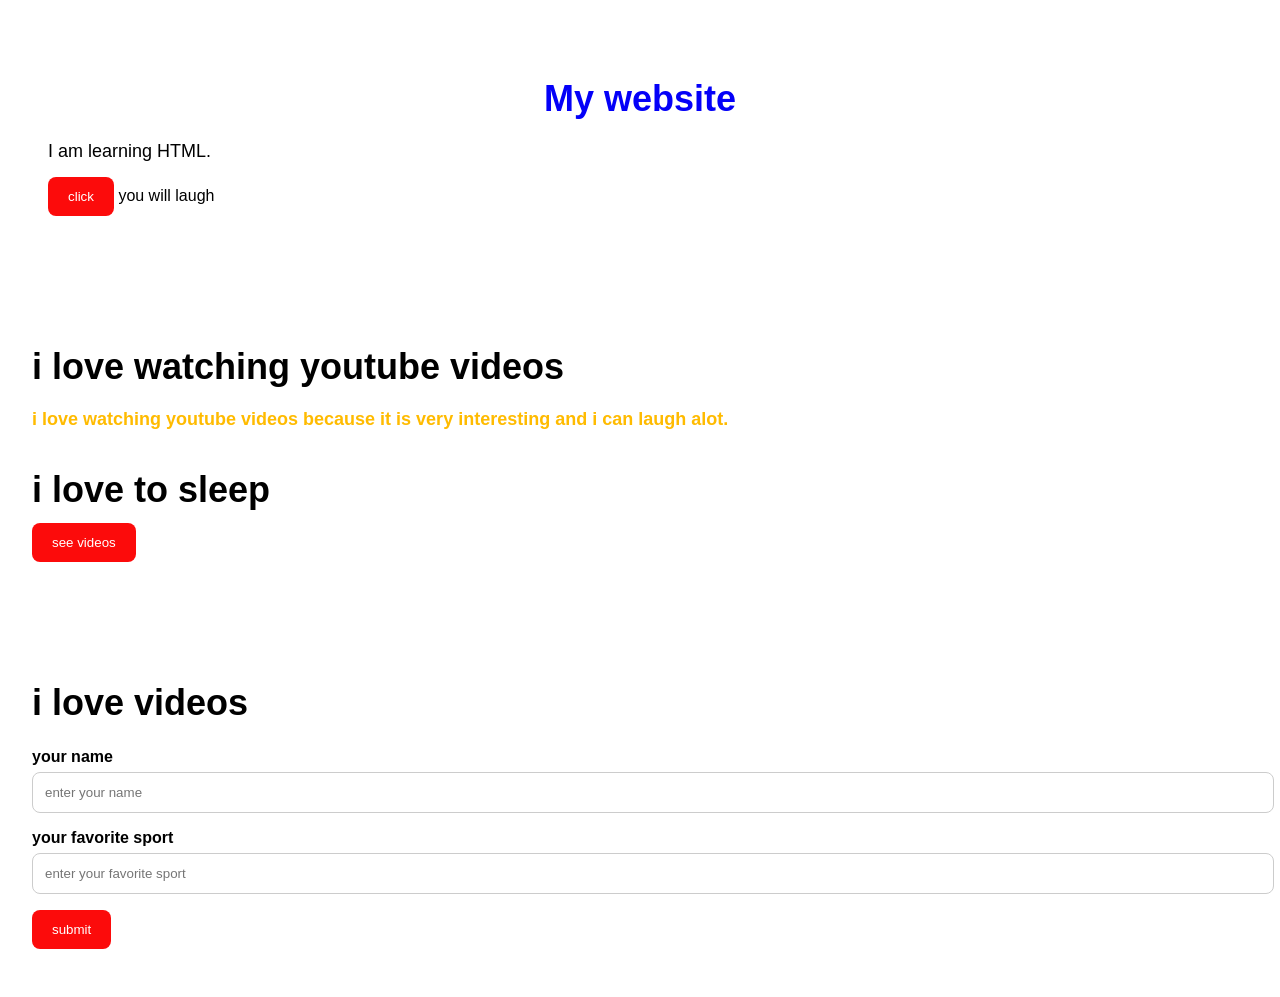
<file: index.html>
<!DOCTYPE html>
<html>
   <head>
 <title>My First website</title>
 <link rel="stylesheet" href="style.css">
   </head>
    <body>
      <section>

         <div id="hero">
              <h1>My website </h1>
              <P>I am learning HTML.</P>
              <button >click</button>
              <a href="file:///J:/so7a/pic/1%20pic.jfif">you will laugh</a> 
         </div>
         
         
         <div class="card">
              <h2>i love watching youtube videos</h2>
              <p class="highlight">i love watching youtube videos because it is very interesting and i can laugh alot.</p>
              <h3>i love to sleep</h3>
              <button>see videos</button>
         </div>


         <div class="card">
              <h3>i love videos</h3>
                <form>
                  <label for="name">your name</label>
                  <input type="text" id="name" placeholder="enter your name">
                  <label for="sport">your favorite sport</label>
                  <input type="text" id="sport" placeholder="enter your favorite sport">
                  <button type="submit">submit</button>
                </form>
        </div>

        
      </section>
    </body>
</html>
</file>
<file: style.css>
body {
    font-family: Arial , sans-serif;
    background-color: #ffffff;
    color: #000000;
}

h1 {
    color: #0400f8;
    text-align: center;
    font-size: 36px;
}
h2,
h3  {
     color: #000000;
    font-size: 36px;
}
p {
    color: #000000;
    font-size: 18px;
    line-height: 1.5;
    margin-bottom: 20px;
}
h1,
h2,
h3,
p {
    margin-bottom: 12px;
}
form {
    margin-top: 24px;
}
button {
    background-color: #fc0b0b;
    color : #ffffff;
    padding:12px 20px;
    border: none;
    border-radius: 8px;
    cursor: pointer;
    transition: 0.3s;
}

button{
    margin-bottom: 16px;
}
button:hover {
    background-color: #2cff02;
}
a {
    color:#000000;
    text-decoration: none;
}
a:hover {
    color: #1900ff
}
#hero {
    background-color: #ffffff;
    padding: 40px;
}
.highlight {
    color: #ffbb00;
   font-weight: bold;
}
.card {
    background-color: #ffffff;
    padding: 24px;
    margin-top: 20px;
    border-radius: 12;
}
label {
    font-weight: bold;
    display: block;
    margin-bottom: 6px;
}
input {
display: block;
width: 100%;
padding: 12px;
margin-bottom: 16px;
border: 1px solid #cccccc;
border-radius: 8px;
}
input:focus {
    outline: none;
    border-color: #1d4ed8;
    background-color: #eef4ff;
}
</file>
